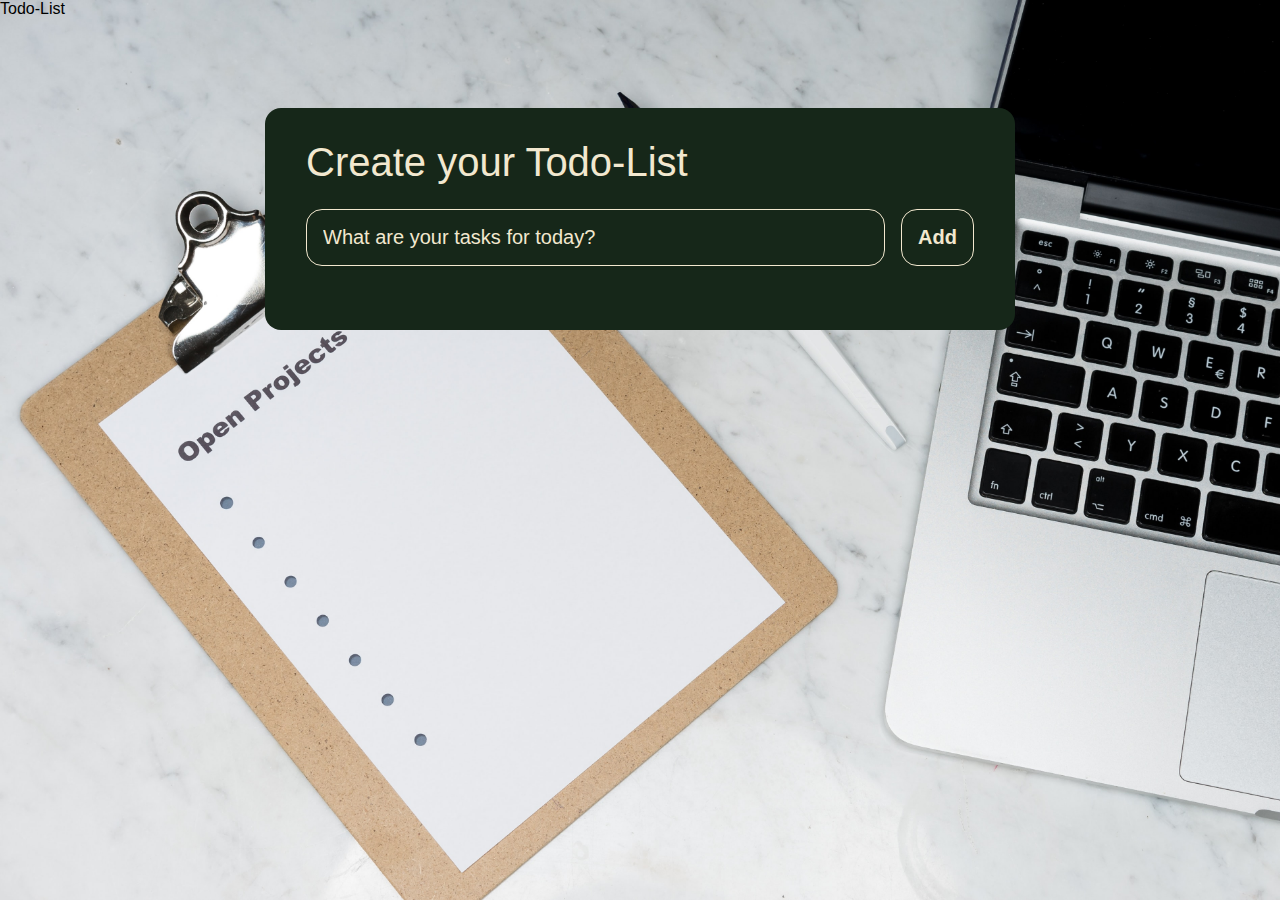
<file: Hackathon-2.0/Todo-List/index.html>
<!DOCTYPE html>
<html lang="en">
<head
    <title>Todo-List</title>
    <link rel="stylesheet" href="style.css">
</head>
<body>
    <div class="container">
        <header>
            <h1>Create your Todo-List</h1>
            <form action="" id="task-form">
                <input type="text" id="task-input" placeholder="What are your tasks for today?">
                <input type="submit" id="task-submit" value="Add">
    
            </form>
        </header>
        <main>
            <section class="task-list">
                
               <div id="tasks">
                    
                </div>
    
            </section>
        </main>
    </div>
    


    <script src="main.js"></script>
</body>
</html>
</file>
<file: Hackathon-2.0/Todo-List/style.css>
:root{
    --lightgreen : #00c78a;
    --orange: #ff9c27;
    --bg:#162719;
    --primarytext: #f2e8cf;
}

*{
    box-sizing: border-box;
    margin: 0;
    font-family: 'Lucida Sans', 'Lucida Sans Regular', 'Lucida Grande', 'Lucida Sans Unicode', Geneva, Verdana, sans-serif;
}
body{
    display: flex;
    flex-direction: column;
    min-height: 100vh;
    background: #f2e8cf;
    background-image:url('images/markus-winkler-Q2J2qQsoYH8-unsplash.jpg');
    background-repeat: no-repeat;
    background-size: cover;
}
header{
    padding: 2rem 1rem;
    max-width: 700px;
    width: 100%;
    margin: 0 auto;
     justify-content: center;
    align-items: center;
}
header h1{
    font-size: 2.5rem;
    font-weight: 400;
    color: var(--primarytext);
    margin-bottom: 1.5rem;
   
}
#task-form{
    display: flex;
}

input,button{
    appearance: none;
    border: none;
    outline: none;
    background: none;
}

#task-input{
    flex: 1 1 0%;
    background-color: var(--bg);
    padding: 1rem;
    border: 1px solid var(--primarytext);
    border-radius: 1rem;
    margin-right: 1rem;
    color: var(--primarytext);
    font-size: 1.25rem;
}
#task-input::placeholder{
    color: var(--primarytext);
}
#task-submit{
    color: var(--primarytext);
    font-size: 1.25rem;
    font-weight: 700;
    cursor: pointer;
    transition: 0.4s;
    border: 1px solid var(--primarytext);
    border-radius: 1rem;
    padding: 1rem;
}

#task-submit:hover{
    opacity: 0.8;
}

#task-submit:active{
    opacity: 0.6;
}
.container{
    background: var(--bg);
    flex: 0% 1 0%;
    max-width: 750px;
    width: 100%;
     margin: 3rem auto; 
     margin-top: 7%;
    border-radius: 1rem;
}
main{
    flex: 1 1 0%;
    max-width: 700px;
    width: 100%;
    margin: 0 auto;
}

.task-list{
    padding: 1rem;
}

#tasks .task{
    display: flex;
    justify-content: space-between;
    background-color: var(--bg);
    border: 1px solid var(--orange);
    padding: 1rem;
    border-radius: 1rem;
    margin-bottom: 1rem;
    margin-top: 1rem;
}
#tasks .task .content{
    flex: 1 1 0%;
}
#tasks .task .content .text{
    color: var(--primarytext);
    font-size: 1.13rem;
    width: 100%;
    display: block;
    transition: 0.4s;
}
#tasks .task .content .text:not(:read-only){
    color: var(--lightgreen);
}
#tasks .task .actions{
    display: flex;
    margin: 0 -0.5rem;
}

.task .actions button{
    cursor: pointer;
    font-size: 1rem;
    font-weight: 800;
    margin: 0 0.5rem;
    text-transform: uppercase;
    transition: 0.4s;
}
.task .actions button:hover{
    opacity: 0.8;
}

.task .actions button:active{
    opacity: 0.6;
}
.task .actions .Edit{
    color: var(--lightgreen);
}
.task .actions .Delete{
    color: crimson;
}
.task .actions .Completed{
    color: var(--orange)
}

.strike {
    text-decoration: line-through;
}
</file>
